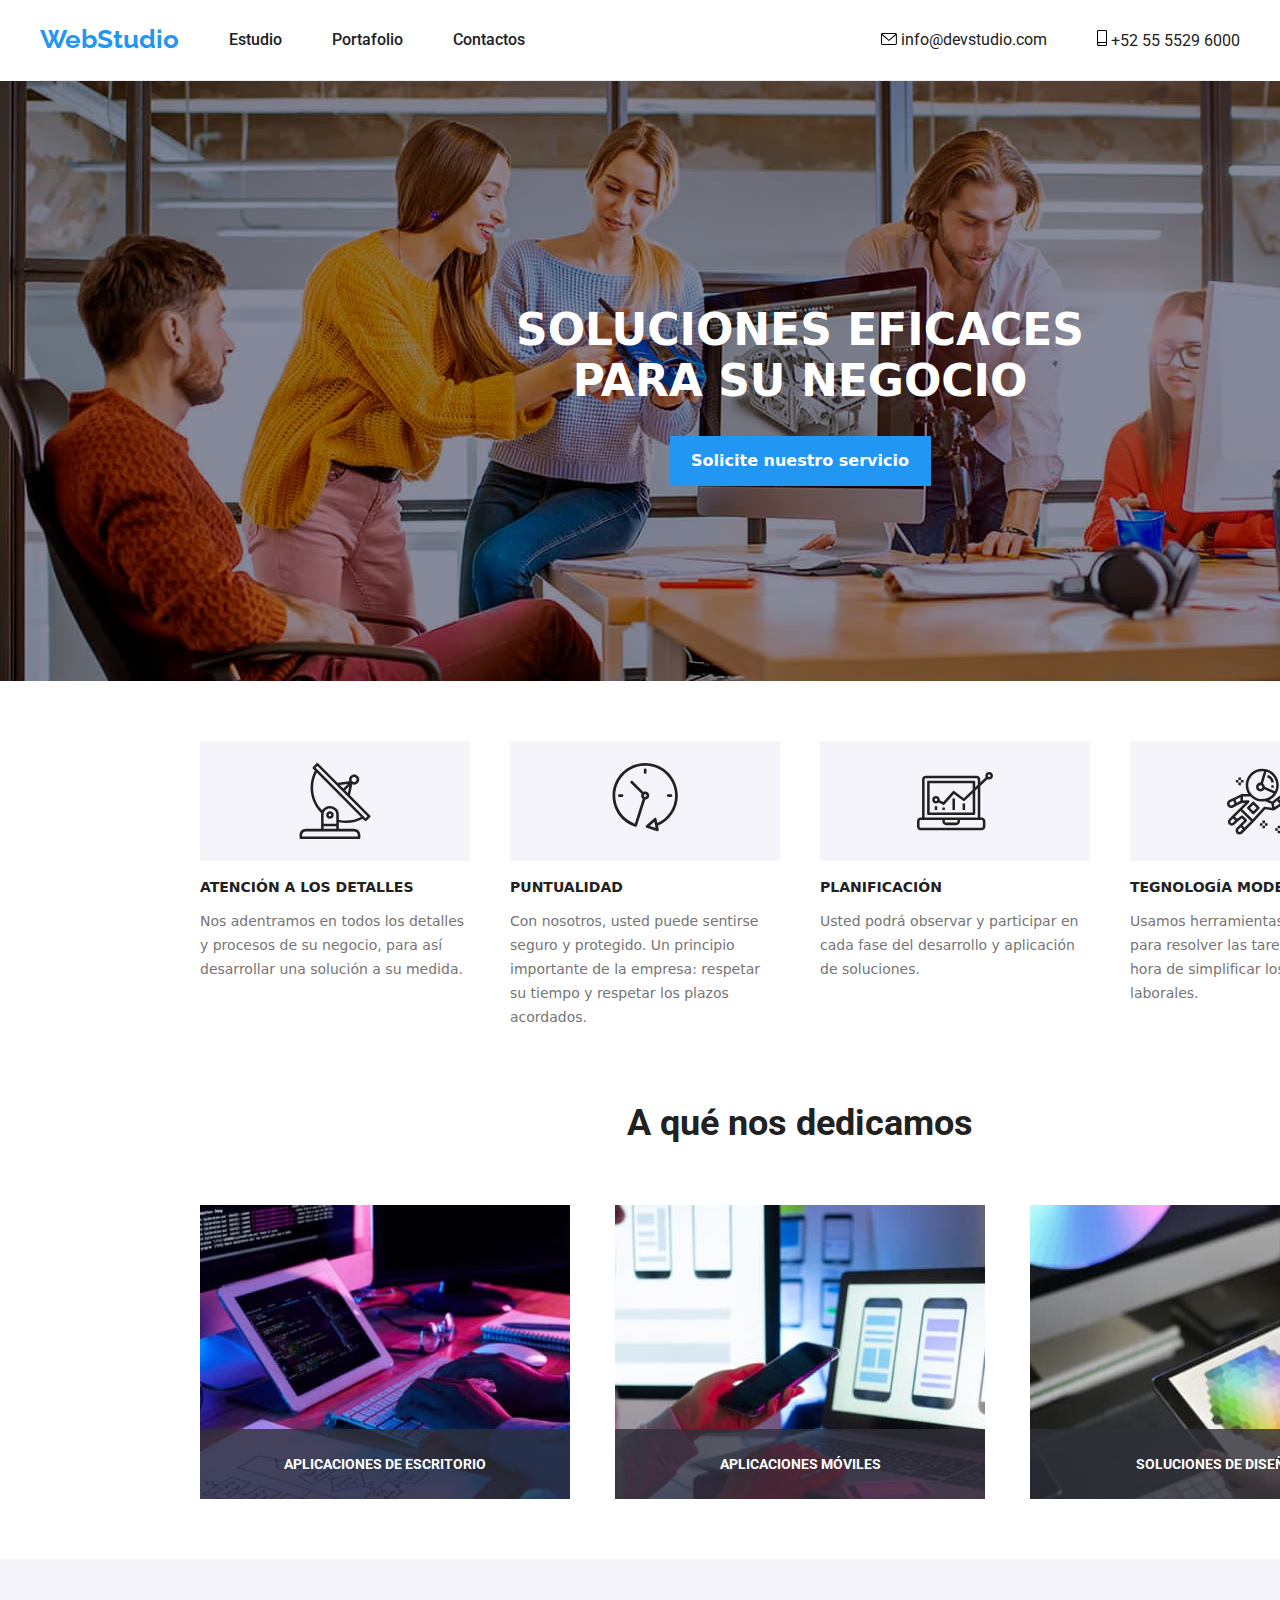
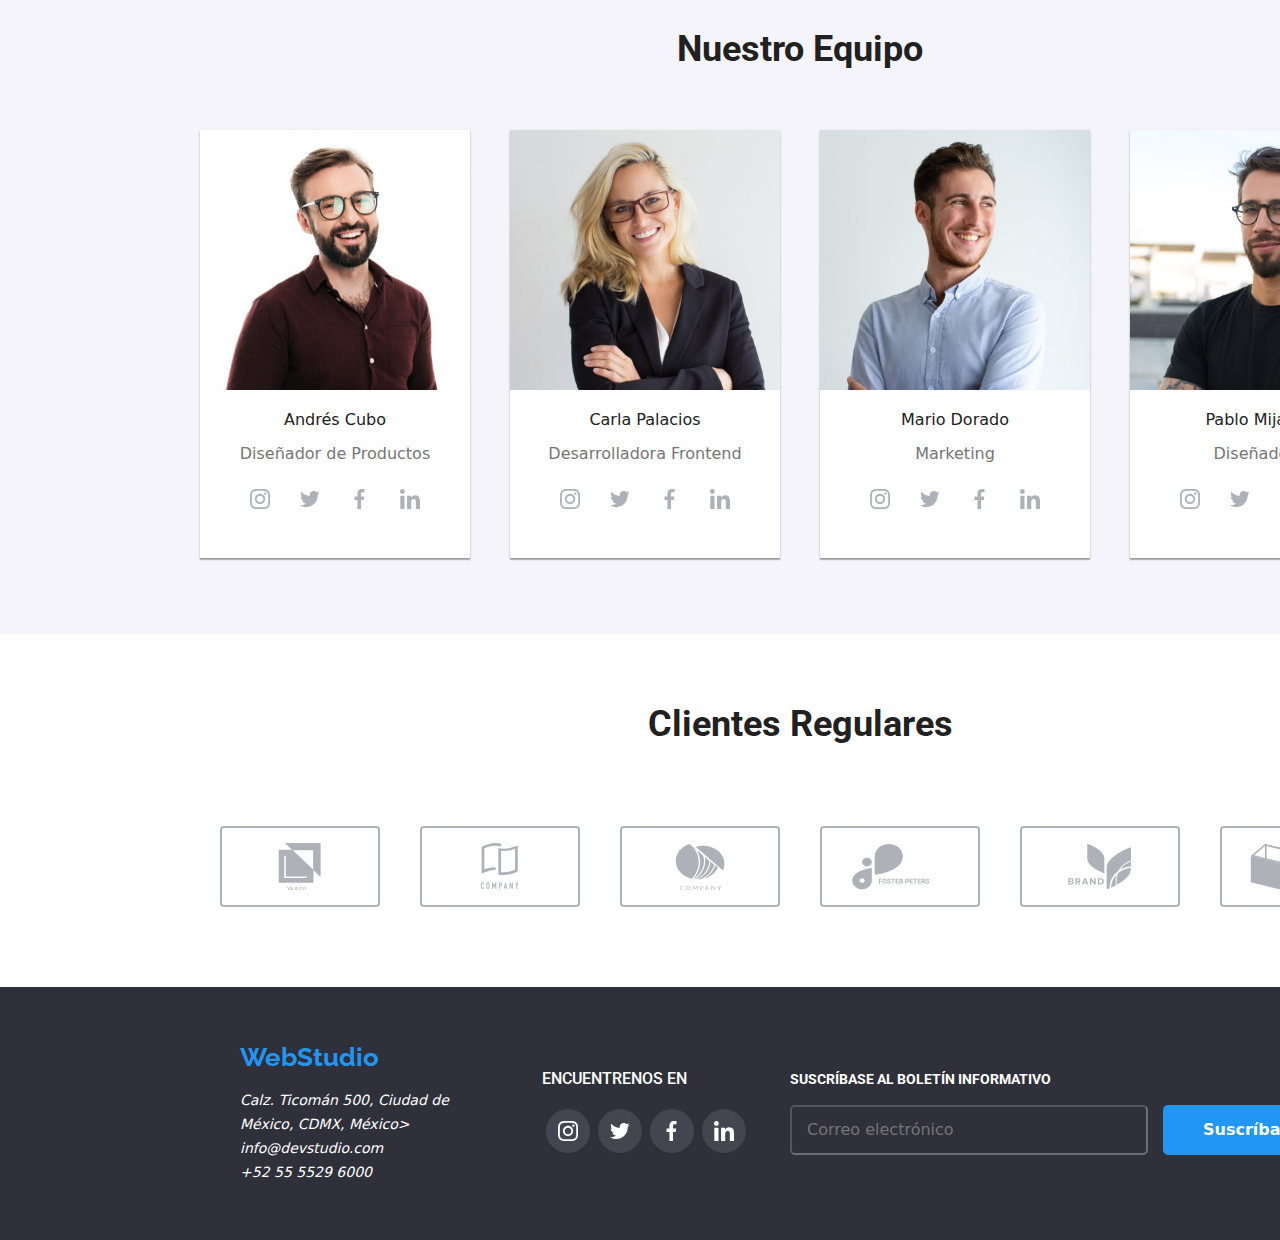
<file: index.html>
<!DOCTYPE html>
<html lang="es">

<head>
    <meta charset="UTF-8">
    <meta http-equiv="X-UA-Compatible" content="IE=edge">
    <meta name="viewport" content="width=device-width, initial-scale=1.0">
    <link rel="stylesheet" href="./css/main.min.css">
    <link rel="preconnect" href="https://fonts.gstatic.com" crossorigin>
    <link href="https://fonts.googleapis.com/css2?family=Roboto:wght@400;500;700&display=swap" rel="stylesheet">
    <link rel="preconnect" href="https://fonts.googleapis.com">
    <link rel="preconnect" href="https://fonts.gstatic.com" crossorigin>
   <link href="https://fonts.googleapis.com/css2?family=Raleway:wght@700&family=Roboto:wght@400;500;700&display=swap"
        rel="stylesheet">
    <link rel="stylesheet" href="https://cdnjs.cloudflare.com/ajax/libs/modern-normalize/1.0.0/modern-normalize.min.css">
    <title>La tarea de casa #7</title> 
</head>

<body>
    <header>
        <div class="container">
            <nav class="header-nav">
                <ul class="header-nav__list">
                    <li><a href="/header-nav" class="header-nav__logo">WebStudio</a></li>
                    <li class="header-nav__item"> <a href="./index.html"> Estudio</a></li>
                    <li class="header-nav__item"> <a href="./portafolio.html"> Portafolio</a></li>
                    <li class="header-nav__item"> <a href="/Contactos">Contactos</a></li>
                </ul>
                <ul class="header-nav__contact">
                    <li>
                        <a href="mailto:info@devstudio.com" class="header-nav__link">
                            <svg class="header-nav__icon-sobre">
                                <use xlink:href="./images/icons.svg#icon-sobre"></use></svg>
                            info@devstudio.com 
                        </a>    
                    </li>
                    <li>    
                        <a href="tel:+525555296000" class="header-nav__link"> 
                            <svg class="header-nav__icon-cel">
                                <use xlink:href="./images/icons.svg#icon-cel"></use></svg>
                            +52 55 5529 6000 </a>
                    </li>
                </ul>
            </nav>
        </div>
    </header>

    <main>
        <section class="contenedor">
            <div class="container main-principal">
                <h1 class="main-principal__title">SOLUCIONES EFICACES PARA SU NEGOCIO</h1>
                <button type="button" class="main-principal__button">
                    Solicite nuestro servicio</button>
            </div>                
        </section>

        <section class="modal">
                <div class="modal__container">
                    <form name="solicite nuestro servicio" class="modal__form">
                        <p class="modal__title">Deje sus datos, nos contactaremos con usted</p>
                        <label class="modal__label" for="input-name"> Nombre 
                            <input class="modal__input" type="text" name="nombre" id="input-name">
                            <svg class="modal__icon"> <use xlink:href="./images/icons.svg#namemodal"></use></svg>
                        </label>

                        <label class="modal__label" for="input-tel">Teléfono
                            <input class="modal__input" type="tel" name="telefono" id="input-tel"> 
                            <svg class="modal__icon"> <use xlink:href="./images/icons.svg#phonemodal"></use></svg>
                        </label>

                        <label class="modal__label" for="input-email">E-mail
                            <input class="modal__input" type="email" name="email" id="input-email"> 
                            <svg class="modal__icon"> <use xlink:href="./images/icons.svg#mailmodal"></use></svg>
                        </label>
 
                        <label for="comentarios"> Comentarios 
                            <textarea 
                                class="modal__textarea"
                                placeholder="Introduzca el texto"
                                name="comentarios" 
                                id="comentarios" 
                                cols="20" 
                                rows="5"></textarea>
                        </label>
                        <div class="modal__checkbox">
                            <input class="modal__checkboxinput" type="checkbox">
                            <label class="modal__checkboxlabel"> Estoy de acuerdo con el boletín informativo y acepto los Términos y Condiciones </label>
                        </div>
                        <div class="modal__buttonsend">
                            <input class="buttonsendmodal" type="submit" value="Enviar">
                        </div>
                    </form>
                    <a href="#" class="modal__close">X</a>
                </div>
            </div>
        </div>
        </section>

        <section>
            <div class="container">
                <ul class="list-one">
                    <li>
                        <svg class="list-one__icon"><use xlink:href="./images/icons.svg#icon-antena"></use></svg>
                        <h3 class="list-one__title"> ATENCIÓN A LOS DETALLES</h3>
                        <p class="list-one__body">Nos adentramos en todos los detalles y procesos de su negocio, para así
                            desarrollar una solución a su medida.</p>
                    </li>
                    <li>
                        <svg class="list-one__icon"><use xlink:href="./images/icons.svg#icon-reloj"></use></svg>
                        <h3 class="list-one__title">PUNTUALIDAD</h3>
                        <p class="list-one__body">Con nosotros, usted puede sentirse seguro y protegido. Un principio importante de la empresa: respetar su tiempo y respetar los plazos acordados.</p>
                    </li>
                    <li>
                        <svg class="list-one__icon"><use xlink:href="./images/icons.svg#icon-diagrama"></use></svg>
                        <h3 class="list-one__title">PLANIFICACIÓN</h3>
                        <p class="list-one__body">Usted podrá observar y participar en cada fase del desarrollo y aplicación de soluciones.</p>
                    </li>
                    <li>
                        <svg class="list-one__icon"><use xlink:href="./images/icons.svg#icon-astronauta"></use></svg>
                        <h3 class="list-one__title">TEGNOLOGÍA MODERNA</h3>
                        <p class="list-one__body">Usamos herramientas innovadoras para resolver las tareas asignadas. Es hora de simplificar los procesos laborales.</p>
                    </li>            
                </ul>
            </div>
        </section>

        <section>
            <div class="container">
                <h2 class="list-two">A qué nos dedicamos</h2>
                <ul class="list-two__child">
                    <li class="list-two__image-one">
                        <p class="list-two__title">APLICACIONES DE ESCRITORIO</p>
                    </li>
                    <li class="list-two__image-two">
                        <p class="list-two__title">APLICACIONES MÓVILES</p>
                    </li>
                    <li class="list-two__image-three">
                        <p class="list-two__title">SOLUCIONES DE DISEÑO</p>
                    </li>
                </ul>
            </div>
        </section>

        <section class="card-team">
            <div class="container">
                <h2 class="card-team__title">Nuestro Equipo</h2>
                <ul class="card-team__list">
                    <li>
                        <img src="./images/imagen4.jpg" width="270" height="260" alt="profe1" />
                        <h3 class="card-team__name">Andrés Cubo</h3>
                        <p class="card-team__job">Diseñador de Productos</p>
                        <ul class="card-team__contact">
                            <li>
                                <svg class="card-team__icon"> <use xlink:href="./images/icons.svg#icon-instagram"></use></svg>
                            </li>
                            <li>
                                <svg class="card-team__icon"> <use xlink:href="./images/icons.svg#icon-twitter"></use></svg>
                            </li>
                            <li>
                                <svg class="card-team__icon"> <use xlink:href="./images/icons.svg#icon-facebook"></use></svg>
                            </li>
                            <li>
                                <svg class="card-team__icon"> <use xlink:href="./images/icons.svg#icon-linkedin"></use></svg>
                            </li>
                        </ul>
                    </li>
                    <li>
                        <img src="./images/imagen5.jpg" width="270" height="260" alt="profe2" />
                        <h3 class="card-team__name">Carla Palacios</h3>
                        <p class="card-team__job">Desarrolladora Frontend</p>
                        <ul class="card-team__contact">
                            <li>
                                <svg class="card-team__icon"> <use xlink:href="./images/icons.svg#icon-instagram"></use></svg>
                            </li>
                            <li>
                                <svg class="card-team__icon"> <use xlink:href="./images/icons.svg#icon-twitter"></use></svg>
                            </li>
                            <li>
                                <svg class="card-team__icon"> <use xlink:href="./images/icons.svg#icon-facebook"></use></svg>
                            </li>
                            <li>
                                <svg class="card-team__icon"> <use xlink:href="./images/icons.svg#icon-linkedin"></use></svg>
                            </li>
                        </ul>
                    </li>
                    <li>
                        <img src="./images/imagen6.jpg" width="270" height="260" alt="profe2" />
                        <h3 class="card-team__name">Mario Dorado</h3>
                        <p class="card-team__job">Marketing</p>
                        <ul class="card-team__contact">
                            <li>
                                <svg class="card-team__icon"> <use xlink:href="./images/icons.svg#icon-instagram"></use></svg>
                            </li>
                            <li>
                                <svg class="card-team__icon"> <use xlink:href="./images/icons.svg#icon-twitter"></use></svg>
                            </li>
                            <li>
                                <svg class="card-team__icon"> <use xlink:href="./images/icons.svg#icon-facebook"></use></svg>
                            </li>
                            <li>
                                <svg class="card-team__icon"> <use xlink:href="./images/icons.svg#icon-linkedin"></use></svg>
                            </li>
                        </ul>
                    </li>
                    <li>
                        <img src="./images/imagen7.jpg" width="270" height="260" alt="profe2" />
                        <h3 class="card-team__name">Pablo Mijangos</h3>
                        <p class="card-team__job">Diseñador IU</p>
                        <ul class="card-team__contact">
                            <li>
                                <svg class="card-team__icon"> <use xlink:href="./images/icons.svg#icon-instagram"></use></svg>
                            </li>
                            <li>
                                <svg class="card-team__icon"> <use xlink:href="./images/icons.svg#icon-twitter"></use></svg>
                            </li>
                            <li>
                                <svg class="card-team__icon"> <use xlink:href="./images/icons.svg#icon-facebook"></use></svg>
                            </li>
                            <li>
                                <svg class="card-team__icon"> <use xlink:href="./images/icons.svg#icon-linkedin"></use></svg>
                            </li>
                        </ul>
                    </li>
                </ul>
            </div>
        </section>

        <section class="list-three">
            <div class="container">
                <h2 class="list-three__title">Clientes Regulares</h2>
                <div class="list-three__costumer">
                    <svg class="list-three__costumer1"><use xlink:href="./images/icons.svg#icon-grupologo1"></use></svg>
                    <svg class="list-three__costumer2"><use xlink:href="./images/icons.svg#icon-grupologo2"></use></svg>
                    <svg class="list-three__costumer3"><use xlink:href="./images/icons.svg#icon-grupologo3"></use></svg>
                    <svg class="list-three__costumer4"><use xlink:href="./images/icons.svg#icon-grupologo4"></use></svg>
                    <svg class="list-three__costumer5"><use xlink:href="./images/icons.svg#icon-grupologo5"></use></svg>
                    <svg class="list-three__costumer6"><use xlink:href="./images/icons.svg#icon-grupologo6"></use></svg> 
                </div>
            </div>
        </section>
    </main>

    <footer class="contenedor-pie">
        <div class="container footer">
            <div>
                <ul>
                    <li><a href="index.html" class="footer__logo">WebStudio</a></li>
                </ul>
                <address>
                    <ul>
                        <li>
                            <a class="footer__info" href="enlace google map" target="_blank" rel="noopener noreferrer">Calz. Ticomán 500, Ciudad de
                                México, CDMX, México>
                        </li>
                        <li>
                            <a class="footer__info" href="mailto:info@devstudio.com"> info@devstudio.com </a>
                        </li>
                        <li>
                            <a class="footer__info" href="tel:+525555296000"> +52 55 5529 6000 </a>
                        </il>
                    </ul>
                </address>
            </div>
            <div>
                <p class="footer__subtitle">ENCUENTRENOS EN</p>
                <ul class="footer__subtitle">
                    <li>
                        <svg class="footer__iconsocialmedia"> <use xlink:href="./images/icons.svg#icon-instagram"></use></svg>
                    </li>
                    <li>   
                        <svg class="footer__iconsocialmedia"> <use xlink:href="./images/icons.svg#icon-twitter"></use></svg>
                    </li> 
                    <li>
                        <svg class="footer__iconsocialmedia"> <use xlink:href="./images/icons.svg#icon-facebook"></use></svg>
                    </li>
                    <li>  
                        <svg class="footer__iconsocialmedia"> <use xlink:href="./images/icons.svg#icon-linkedin"></use></svg>
                    </li>
                </ul>
            </div>
            <div>
                <form name="footer-suscribe__input">
                    <div class="footer-suscribe">
                        <label class="footer-suscribe__label" for="email"> SUSCRÍBASE AL BOLETÍN INFORMATIVO </label>
                        <div class="footer-suscribe__mail">
                            <input class="footer-suscribe__input" type="email" placeholder="Correo electrónico">
                            <div class="footer-suscribe__button">
                                <input class="footer-suscribe__input-buttom" type="submit" value="Suscríbase">
                                <svg class="footer-suscribe__iconsuscribe"> <use xlink:href="./images/icons.svg#iconsuscribete"></use></svg>
                            </div>
                        </div>
                    </div>
                </form>
            </div>
        </div>
    </footer>
    
    <script src="./js/modal.js"></script>
</body>

</html>
</file>
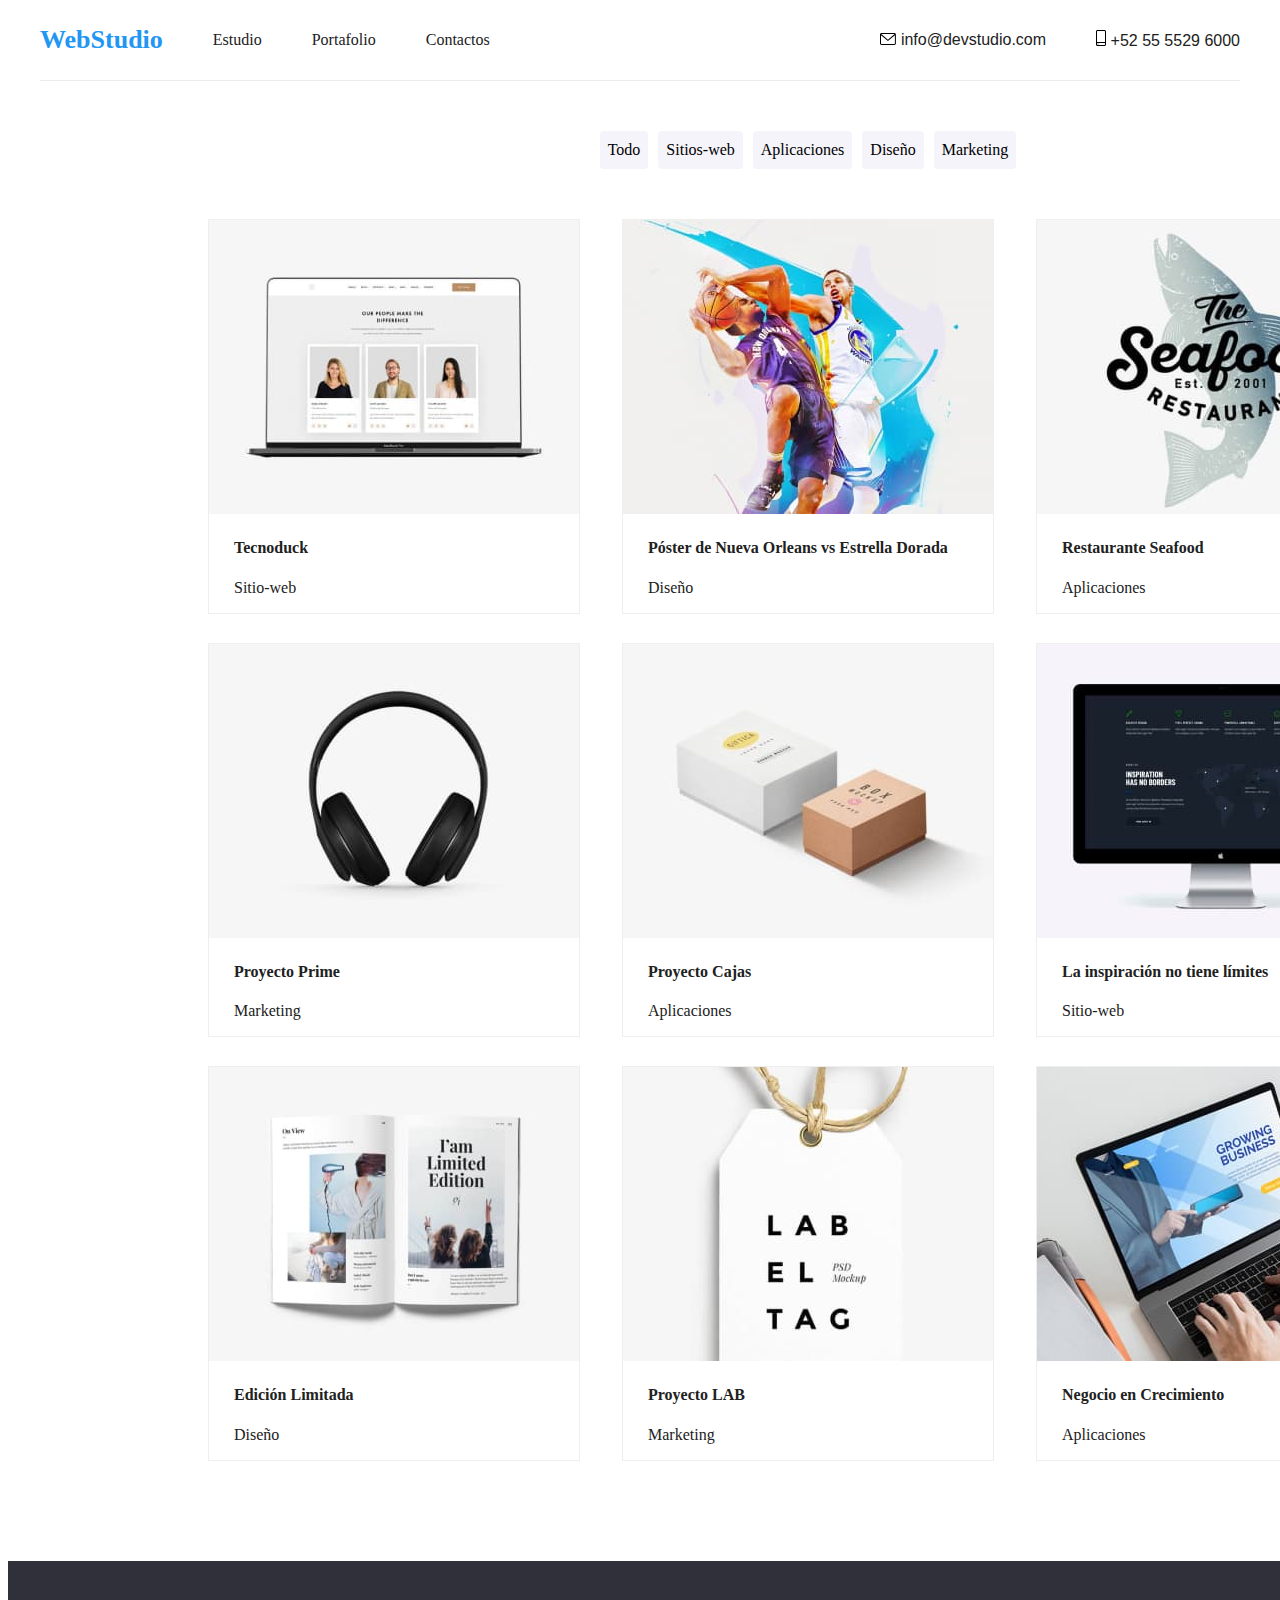
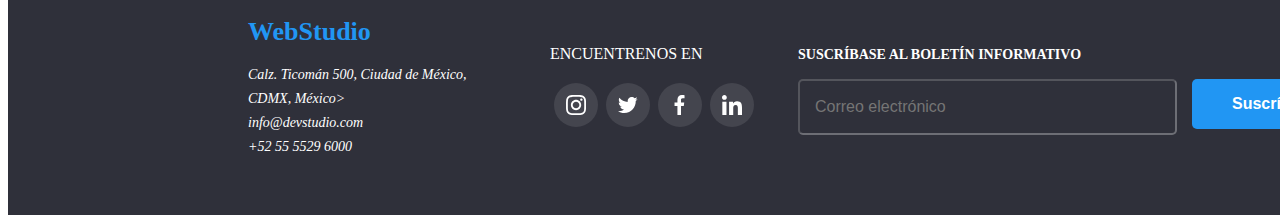
<file: portafolio.html>
<!DOCTYPE html>
<html lang="en">

<head>
    <meta charset="UTF-8">
    <meta http-equiv="X-UA-Compatible" content="IE=edge">
    <meta name="viewport" content="width=device-width, initial-scale=1.0">
    <link rel="stylesheet" href="./css/main.min.css">
    <title>La tarea de casa #7</title>
</head>

<body>
    <header>
        <div class="container">
            <nav class="header-nav">
                <ul class="header-nav__list">
                    <li><a href="/header-nav" class="header-nav__logo">WebStudio</a></li>
                    <li class="header-nav__item"> <a href="./index.html"> Estudio</a></li>
                    <li class="header-nav__item"> <a href="./portafolio.html"> Portafolio</a></li>
                    <li class="header-nav__item"> <a href="/Contactos">Contactos</a></li>
                </ul>
                <ul class="header-nav__contact">
                    <li>
                        <a href="mailto:info@devstudio.com" class="header-nav__link">
                            <svg class="header-nav__icon-sobre">
                                <use xlink:href="./images/icons.svg#icon-sobre"></use></svg>
                            info@devstudio.com 
                        </a>    
                    </li>
                    <li>    
                        <a href="tel:+525555296000" class="header-nav__link"> 
                            <svg class="header-nav__icon-cel">
                                <use xlink:href="./images/icons.svg#icon-cel"></use></svg>
                            +52 55 5529 6000 </a>
                    </li>
                </ul>
            </nav>
        </div>
    </header>

    <main >
        <section class="button-service">
            <div class="container">
                <div class="button-service__list">
                    <button class="button-service__button" type="button">Todo</button>
                    <button class="button-service__button" type="button">Sitios-web</button>
                    <button class="button-service__button" type="button">Aplicaciones</button>
                    <button class="button-service__button" type="button">Diseño</button>
                    <button class="button-service__button" type="button">Marketing</button>
                </div>
    
                <div class="card-service">
                    <div class="card-service__child">
                        <div class="card-service__image">
                            <img src="./images/imagen 2_1.jpg" width="370" height="294" alt="computador"/>
                            <div class="card-service__animation">
                                <p class="card-service__textanimation">
                                    Tecnoduck es una plataforma de distribución de coronavirus de última generación. Las compañías usan esta plataforma para el espionaje digital y los ataques a los servidores seguros de la competencia. 
                                </p>
                            </div>                    
                        </div>
                        <h4 class="card-service__title">Tecnoduck</h4>
                        <p class="card-service__subtitle">Sitio-web</p>
                    </div>
                    <div class="card-service__child">
                        <div class="card-service__image">
                            <img src="./images/imagen 2_2.jpg" width="370" height="294" alt="computador" />
                            <div class="card-service__animation">
                                <p class="card-service__textanimation">
                                    Lorem ipsum dolor sit amet consectetur adipisicing elit. Non, molestias magnam. Vero iure dicta beatae iusto tempore et voluptate ea deleniti dolorum fuga corrupti quod, dolores blanditiis saepe odio veniam
                                </p>
                            </div> 
                        </div> 
                        <h4 class="card-service__title">Póster de Nueva Orleans vs Estrella Dorada</h4>
                        <p class="card-service__subtitle">Diseño</p>
                    </div>
                    <div class="card-service__child">
                        <div class="card-service__image">
                            <img src="./images/imagen 2_3.jpg" width="370" height="294" alt="computador" />
                            <div class="card-service__animation">
                                <p class="card-service__textanimation">
                                    Lorem ipsum dolor sit amet consectetur adipisicing elit. Non, molestias magnam. Vero iure dicta beatae iusto tempore et voluptate ea deleniti dolorum fuga corrupti quod, dolores blanditiis saepe odio veniam
                                </p>
                            </div> 
                        </div>
                        <h4 class="card-service__title">Restaurante Seafood</h4>
                        <p class="card-service__subtitle">Aplicaciones</p>
                    </div>
                    <div class="card-service__child">
                        <div class="card-service__image">
                            <img src="./images/imagen 2_4.jpg" width="370" height="294" alt="computador" />
                            <div class="card-service__animation">
                                <p class="card-service__textanimation">
                                    Lorem ipsum dolor sit amet consectetur adipisicing elit. Non, molestias magnam. Vero iure dicta beatae iusto tempore et voluptate ea deleniti dolorum fuga corrupti quod, dolores blanditiis saepe odio veniam
                                </p>
                            </div> 
                        </div>
                        <h4 class="card-service__title">Proyecto Prime</h4>
                        <p class="card-service__subtitle">Marketing</p>
                     </div>
                    <div class="card-service__child">
                        <div class="card-service__image">
                            <img src="./images/imagen 2_5.jpg" width="370" height="294" alt="computador" />
                            <div class="card-service__animation">
                                <p class="card-service__textanimation">
                                    Lorem ipsum dolor sit amet consectetur adipisicing elit. Non, molestias magnam. Vero iure dicta beatae iusto tempore et voluptate ea deleniti dolorum fuga corrupti quod, dolores blanditiis saepe odio veniam
                                </p>
                            </div> 
                        </div>
                        <h4 class="card-service__title">Proyecto Cajas</h4>
                        <p class="card-service__subtitle">Aplicaciones</p>
                    </div>
                    <div class="card-service__child">
                        <div class="card-service__image">
                            <img src="./images/imagen 2_6.jpg" width="370" height="294" alt="computador" />
                            <div class="card-service__animation">
                                <p class="card-service__textanimation">
                                    Lorem ipsum dolor sit amet consectetur adipisicing elit. Non, molestias magnam. Vero iure dicta beatae iusto tempore et voluptate ea deleniti dolorum fuga corrupti quod, dolores blanditiis saepe odio veniam
                                </p>
                            </div> 
                        </div>
                        <h4 class="card-service__title">La inspiración no tiene límites</h4>
                        <p class="card-service__subtitle">Sitio-web</p>
                    </div>
                    <div class="card-service__child">
                        <div class="card-service__image">
                            <img src="./images/imagen 2_7.jpg" width="370" height="294" alt="computador" />
                            <div class="card-service__animation">
                                <p class="card-service__textanimation">
                                    Lorem ipsum dolor sit amet consectetur adipisicing elit. Non, molestias magnam. Vero iure dicta beatae iusto tempore et voluptate ea deleniti dolorum fuga corrupti quod, dolores blanditiis saepe odio veniam
                                </p>
                            </div> 
                        </div>    
                        <h4 class="card-service__title">Edición Limitada</h4>
                        <p class="card-service__subtitle">Diseño</p>
                    </div>
                    <div class="card-service__child">
                        <div class="card-service__image">
                            <img src="./images/imagen 2_8.jpg" width="370" height="294" alt="computador" />
                            <div class="card-service__animation">
                                <p class="card-service__textanimation">
                                    Lorem ipsum dolor sit amet consectetur adipisicing elit. Non, molestias magnam. Vero iure dicta beatae iusto tempore et voluptate ea deleniti dolorum fuga corrupti quod, dolores blanditiis saepe odio veniam
                                </p>
                            </div> 
                        </div>
                        <h4 class="card-service__title">Proyecto LAB</h4>
                        <p class="card-service__subtitle">Marketing</p>
                    </div>
                    <div class="card-service__child">
                        <div class="card-service__image">
                            <img src="./images/imagen 2_9.jpg" width="370" height="294" alt="computador" />
                            <div class="card-service__animation">
                                <p class="card-service__textanimation">
                                    Lorem ipsum dolor sit amet consectetur adipisicing elit. Non, molestias magnam. Vero iure dicta beatae iusto tempore et voluptate ea deleniti dolorum fuga corrupti quod, dolores blanditiis saepe odio veniam
                                </p>
                            </div> 
                        </div>
                        <h4 class="card-service__title">Negocio en Crecimiento</h4>
                        <p class="card-service__subtitle">Aplicaciones</p>
                    </div>
                </div>
            </div>
        </section>
    </main>

    <footer class="contenedor-pie">
        <div class="container footer">
            <div>
                <ul>
                    <li><a href="index.html" class="footer__logo">WebStudio</a></li>
                </ul>
                <address>
                    <ul>
                        <li>
                            <a class="footer__info" href="enlace google map" target="_blank" rel="noopener noreferrer">Calz. Ticomán 500, Ciudad de
                                México, CDMX, México>
                        </li>
                        <li>
                            <a class="footer__info" href="mailto:info@devstudio.com"> info@devstudio.com </a>
                        </li>
                        <li>
                            <a class="footer__info" href="tel:+525555296000"> +52 55 5529 6000 </a>
                        </il>
                    </ul>
                </address>
            </div>
            <div>
                <p class="footer__subtitle">ENCUENTRENOS EN</p>
                <ul class="footer__subtitle">
                    <li>
                        <svg class="footer__iconsocialmedia"> <use xlink:href="./images/icons.svg#icon-instagram"></use></svg>
                    </li>
                    <li>   
                        <svg class="footer__iconsocialmedia"> <use xlink:href="./images/icons.svg#icon-twitter"></use></svg>
                    </li> 
                    <li>
                        <svg class="footer__iconsocialmedia"> <use xlink:href="./images/icons.svg#icon-facebook"></use></svg>
                    </li>
                    <li>  
                        <svg class="footer__iconsocialmedia"> <use xlink:href="./images/icons.svg#icon-linkedin"></use></svg>
                    </li>
                </ul>
            </div>
            <div>
                <form name="footer-suscribe__input">
                    <div class="footer-suscribe">
                        <label class="footer-suscribe__label" for="email"> SUSCRÍBASE AL BOLETÍN INFORMATIVO </label>
                        <div class="footer-suscribe__mail">
                            <input class="footer-suscribe__input" type="email" placeholder="Correo electrónico">
                            <div class="footer-suscribe__button">
                                <input class="footer-suscribe__input-buttom" type="submit" value="Suscríbase">
                                <svg class="footer-suscribe__iconsuscribe"> <use xlink:href="./images/icons.svg#iconsuscribete"></use></svg>
                            </div>
                        </div>
                    </div>
                </form>
            </div>
        </div>
    </footer>
</body>

</html>
</file>
<file: css/main.min.css>
/* section-commons */
section {
  margin: 0 auto;
}

ul {
  list-style: none;
}

a {
  text-decoration: none;
  color: #212121;
}

a:hover {
  color: #2196F3;
}

section {
  width: 1600px;
}

body {
  font-family: "Roboto", "sans-serif";
  color: #212121;
}

label {
  font-family: "Roboto", "sans-serif";
  font-size: 12px;
  font-weight: 400;
  color: rgb(117, 117, 117);
}

/* section-container */
.container {
  width: 1200px;
  margin: 0 auto;
}

.contenedor {
  background-image: url(../images/Imagen.jpg);
  margin: 0 auto;
}

.contenedor-pie {
  background-color: #2f303a;
  width: 1600px;
  display: flex;
  justify-content: flex-start;
  align-items: center;
  margin: 0 auto;
}

/* /section-modal*/
.modal {
  position: fixed;
  top: 0;
  left: 0;
  right: 0;
  bottom: 0;
  display: flex;
  width: 100vw;
  height: 100vw;
  background-color: rgba(0, 0, 0, 0.2);
  margin: auto;
  opacity: 0;
  pointer-events: none;
}
.modal--show {
  opacity: 1;
  pointer-events: unset;
  transition: opacity 0.6s;
}
.modal__container {
  display: flex;
  justify-content: flex-end;
  width: 528px;
  height: 581px;
  background-color: white;
  box-shadow: 0px 2px 1px 0px rgba(0, 0, 0, 0.2), 0px 1px 1px 0px rgba(0, 0, 0, 0.14), 0px 1px 3px 0px rgba(0, 0, 0, 0.12);
  border-radius: 10px;
  margin: auto;
}
.modal__form {
  display: grid;
  padding: 40px;
  font-family: "Roboto", sans-serif;
}
.modal__title {
  font-family: "Roboto", sans-serif;
  font-size: 20px;
  font-weight: 700;
  text-align: center;
}
.modal__label {
  position: relative;
}
.modal__input {
  border: 1px solid rgba(33, 33, 33, 0.2);
  width: 448px;
  height: 40px;
  border-radius: 4px;
  outline: none;
  display: block;
  padding-left: 40px;
}
.modal__input:hover {
  border: 1px solid rgb(33, 150, 243);
}
.modal__input:focus {
  border: 1px solid rgb(33, 150, 243);
}
.modal__icon {
  width: 18px;
  height: 18px;
  position: absolute;
  display: block;
  top: 25px;
  left: 10px;
  fill: rgb(33, 33, 33);
}
.modal__textarea {
  border: 1px solid rgba(33, 33, 33, 0.2);
  width: 448px;
  height: 120px;
  border-radius: 4px;
  outline: none;
  padding: 10px;
}
.modal__textarea:hover {
  border: 1px solid rgb(33, 150, 243);
  outline: none;
}
.modal__textarea:focus {
  border: 1px solid rgb(33, 150, 243);
  outline: none;
}
.modal__textarea::-moz-placeholder {
  color: rgb(117, 117, 117);
}
.modal__textarea::placeholder {
  color: rgb(117, 117, 117);
}
.modal__checkbox {
  display: flex;
  padding-left: 10px;
}
.modal__checkboxinput {
  height: 16px;
  width: 16px;
  display: flex;
  border: 1px solid rgb(117, 117, 117);
  border-radius: 2px;
  padding-left: 10px;
  position: relative;
}
.modal__checkboxinput:checked::before {
  position: absolute;
  left: 0px;
  top: 0px;
  content: url(../images/iconcheck.svg);
  background-color: #2196F3;
  fill: #AFB1B8;
  width: 14px;
  height: 14px;
  border-radius: 4px;
  padding: 0px;
  margin: 0;
  display: flex;
  align-items: center;
  justify-content: center;
}
.modal__checkboxlabel {
  font-size: 14px;
  line-height: 24px;
  font-weight: 400;
  color: rgb(117, 117, 117);
  text-align: left;
  padding-left: 10px;
}
.modal__buttonsend {
  display: flex;
  justify-content: center;
}
.modal__close {
  background-color: white;
  font-weight: 500;
  border: 1px solid rgba(0, 0, 0, 0.1);
  color: #212121;
  margin: 20px;
  width: 30px;
  height: 30px;
  border-radius: 20px;
  display: flex;
  align-items: center;
  justify-content: center;
  padding: 0;
  position: absolute;
  transition: cubic-bezier(0.4, 0, 0.2, 1);
}

.modal__input:hover + .modal__icon,
.modal__input:focus + .modal__icon {
  fill: #2196F3;
}

.buttonsendmodal {
  background-color: #2196F3;
  color: white;
  font-size: 16px;
  width: 200px;
  height: 50px;
  cursor: pointer;
  border: none;
  border-radius: 5px;
}
.buttonsendmodal:hover {
  box-shadow: 0px 4px 4px 0px rgba(0, 0, 0, 0.15);
  cursor: pointer;
}

/* section-header */
.header-nav {
  display: flex;
  font-family: "Roboto", sans-serif;
  justify-content: space-between;
  margin-top: 25px;
  border-bottom: 1px solid rgb(236, 236, 236);
}
.header-nav__list {
  display: flex;
  margin: 0;
  padding: 0;
  align-items: center;
  gap: 50px;
}
.header-nav__list li {
  padding-bottom: 25px;
}
.header-nav__logo {
  font-family: "Raleway", "sans-serif";
  font-size: 26px;
  font-weight: 700;
  color: #2196F3;
  text-decoration: none;
}
.header-nav__item {
  font-family: "Roboto", "sans-serif";
  font-style: normal;
  font-size: 14x;
  font-weight: 500;
  text-decoration: none;
  color: #212121;
  position: relative;
}
.header-nav__item:hover {
  color: #2196F3;
}
.header-nav__item:hover::after {
  position: absolute;
  border: 2px solid #2196F3;
  border-radius: 10px;
  width: 100%;
  left: 0;
  bottom: 0px;
  content: " ";
}
.header-nav__item:focus {
  color: #2196F3;
}
.header-nav__contact {
  display: flex;
  margin: 0;
  padding: 0;
  align-items: center;
  gap: 50px;
}
.header-nav__contact li {
  padding-bottom: 25px;
}
.header-nav__contact li a:hover .header-nav__icon-sobre {
  fill: #2196F3;
}
.header-nav__contact li a:hover .header-nav__icon-cel {
  fill: #2196F3;
}
.header-nav__link {
  text-decoration: none;
  color: #212121;
}
.header-nav__link:hover {
  color: #2196F3;
}
.header-nav__icon-sobre {
  width: 16px;
  height: 12px;
}
.header-nav__icon-cel {
  width: 10px;
  height: 16px;
}

/* /section-main-principal */
.main-principal {
  height: 600px;
  display: flex;
  align-items: center;
  flex-direction: column;
  justify-content: center;
}
.main-principal__title {
  font-size: 44px;
  font-weight: 900;
  color: #ffffff;
  text-align: center;
  width: 696px;
}
.main-principal__button {
  font-size: 16px;
  font-weight: 700;
  color: #ffffff;
  background-color: #2196F3;
  cursor: pointer;
  width: 261px;
  height: 50px;
  border: none;
}
.main-principal__button:hover {
  box-shadow: 0px 4px 4px 0px rgba(0, 0, 0, 0.15);
}

/* /section-main-principal */
/* /section-list-one */
.list-one {
  display: flex;
  text-align: left;
  justify-content: space-between;
  align-items: flex-start;
  padding: 0;
  margin-top: 60px;
}
.list-one li {
  width: 270px;
}
.list-one li svg {
  background-color: #F5F4FA;
  width: 270px;
  height: 120px;
  padding: 22px;
  gap: 50px;
  justify-content: center;
}
.list-one svg {
  width: 70px;
  height: 70px;
  fill: #212121;
}
.list-one__title {
  font-size: 14px;
  font-weight: 700;
  color: #212121;
}
.list-one__body {
  font-size: 14px;
  font-weight: 400;
  color: #757575;
  line-height: 24px;
}

/* /section-list-one */
/* /section-list-two */
.list-two {
  font-family: "Roboto", "sans-serif";
  font-size: 36px;
  font-weight: 700;
  color: #212121;
  text-align: center;
  margin-top: 60px;
  margin-bottom: 60px;
}
.list-two__child {
  display: flex;
  justify-content: space-between;
  padding: 0;
  margin-bottom: 60px;
}
.list-two__title {
  font-family: "Roboto", "sans-serif";
  font-size: 14px;
  font-weight: 700;
  text-align: center;
  background-color: rgba(47, 48, 58, 0.8);
  width: 370px;
  height: 70px;
  color: #ffffff;
  display: flex;
  align-items: center;
  justify-content: center;
  margin: 0;
}
.list-two__image-one {
  background-image: url(../images/imagen1.jpg);
  width: 370px;
  height: 294px;
  display: flex;
  flex-direction: column;
  justify-content: flex-end;
}
.list-two__image-two {
  background-image: url(../images/imagen2.jpg);
  width: 370px;
  height: 294px;
  display: flex;
  flex-direction: column;
  justify-content: flex-end;
}
.list-two__image-three {
  background-image: url(../images/imagen3.jpg);
  width: 370px;
  height: 294px;
  display: flex;
  flex-direction: column;
  justify-content: flex-end;
}

/* /section-list-two */
/* /section-card-team */
.card-team {
  background-color: #F5F4FA;
  padding-top: 10px;
  padding-bottom: 60px;
}
.card-team__title {
  font-family: "Roboto", "sans-serif";
  font-size: 36px;
  font-weight: 700;
  color: #212121;
  text-align: center;
  margin-top: 60px;
  margin-bottom: 60px;
}
.card-team__list {
  display: flex;
  justify-content: space-between;
  padding: 0;
}
.card-team__list li {
  background-color: #ffffff;
  width: 270px;
  height: 428px;
  box-shadow: 0px 1px 3px rgba(0, 0, 0, 0.12), 0px 1px 1px rgba(0, 0, 0, 0.14), 0px 2px 1px rgba(0, 0, 0, 0.2);
}
.card-team__name {
  font-size: 16px;
  font-weight: 500;
  color: #212121;
  text-align: center;
}
.card-team__job {
  font-size: 16px;
  font-weight: 400;
  color: #757575;
  display: flex;
  justify-content: center;
  text-align: center;
}
.card-team__contact {
  display: flex;
  gap: 10px;
  cursor: pointer;
}
.card-team__contact li {
  width: 40px;
  height: 40px;
  text-align: center;
  box-shadow: none;
  border-radius: 20px;
  display: flex;
  justify-content: center;
  align-items: center;
  cursor: pointer;
}
.card-team__contact li:hover {
  background-color: #2196F3;
}
.card-team__icon {
  fill: rgb(175, 177, 184);
  width: 20px;
  height: 20px;
  cursor: pointer;
}
.card-team__icon:hover {
  fill: #ffffff;
}

/* /section-card-team */
/* /section-list-three */
.list-three {
  padding-top: 10px;
  padding-bottom: 60px;
}
.list-three__title {
  font-family: "Roboto", "sans-serif";
  font-size: 36px;
  font-weight: 700;
  color: #212121;
  text-align: center;
  margin-top: 60px;
  margin-bottom: 60px;
}
.list-three__costumer {
  display: flex;
  justify-content: space-between;
}
.list-three__costumer svg {
  border: #AFB1B8 2px solid;
  width: 170px;
  height: 81px;
  padding: 15px;
  margin: 20px;
  border-radius: 4px;
  justify-content: space-between;
}
.list-three__costumer svg:hover {
  fill: #2196F3;
  border: #2196F3 2px solid;
}
.list-three__costumer1 {
  width: 41px;
  height: 43, 7px;
  fill: #AFB1B8;
}
.list-three__costumer2 {
  width: 40px;
  height: 52px;
  fill: #AFB1B8;
}
.list-three__costumer3 {
  width: 43px;
  height: 41px;
  fill: #AFB1B8;
}
.list-three__costumer4 {
  width: 84px;
  height: 40px;
  fill: #AFB1B8;
}
.list-three__costumer5 {
  width: 62px;
  height: 45px;
  fill: #AFB1B8;
}
.list-three__costumer6 {
  width: 93px;
  height: 46px;
  fill: #AFB1B8;
}

/* /section-list-three */
/* /section-button-service */
.button-service {
  display: grid;
  justify-items: center;
  margin-top: 50px;
  margin-bottom: 50px;
}
.button-service__list {
  display: flex;
  color: #212121;
  justify-content: center;
  gap: 10px;
}
.button-service__button {
  background-color: #f5f4fa;
  font-size: 16px;
  font-weight: 500;
  font-family: "Roboto", "sans-serif";
  height: 38px;
  padding: 8px;
  gap: 8px;
  border: none;
  cursor: pointer;
  border-radius: 4px;
}
.button-service__button:hover {
  font-size: 16px;
  font-family: "Roboto", "sans-serif";
  font-size: 16px;
  font-weight: 500;
  background-color: #2196F3;
  color: #ffffff;
  cursor: pointer;
  box-shadow: 0px 3px 1px rgba(0, 0, 0, 0.1), 0px 1px 2px rgba(0, 0, 0, 0.08), 0px 2px 2px rgba(0, 0, 0, 0.12);
  border-radius: 4px;
}

/* /section-button-service */
/* /section-card-service */
.card-service {
  display: flex;
  flex-wrap: wrap;
  justify-content: space-between;
  gap: 29px;
  margin-top: 50px;
  margin-bottom: 50px;
}
.card-service:hover {
  box-shadow: 1px 4px 6px 0px rgba(0, 0, 0, 0.16), 0px 4px 4px 0px rgba(0, 0, 0, 0.06), 0px 1px 1px 0px rgba(0, 0, 0, 0.12);
}
.card-service__child {
  width: 370px;
  border: #EEEEEE 1px solid;
  cursor: pointer;
  align-items: center;
}
.card-service__child:hover .card-service__animation {
  transform: translateY(0%);
  box-shadow: none;
}
.card-service__child img:hover {
  box-shadow: none;
}
.card-service__image {
  position: relative;
  overflow: hidden;
}
.card-service__image:hover {
  box-shadow: none;
}
.card-service__animation {
  position: absolute;
  display: flex;
  align-items: center;
  top: 0;
  width: 370px;
  height: 294px;
  background-color: rgba(33, 150, 243, 0.9);
  margin: 0;
  transform: translateY(105%);
  transition: transform 250ms ease;
  transition-timing-function: cubic-bezier(0.4, 0, 0.2, 1);
}
.card-service__textanimation {
  color: white;
  font-size: 18px;
  font-weight: 400;
  line-height: 28px;
  width: 322px;
  height: 168px;
  margin: 25px;
}
.card-service__textanimation:hover {
  box-shadow: none;
}
.card-service__title {
  margin-left: 25px;
  box-shadow: none;
}
.card-service__title:hover {
  box-shadow: none;
}
.card-service__subtitle {
  margin-left: 25px;
}
.card-service__subtitle:hover {
  box-shadow: none;
}

/* /section-card-service */
.footer {
  display: flex;
  justify-content: flex-start;
  align-items: center;
  padding-top: 40px;
  padding-bottom: 40px;
}
.footer__logo {
  font-family: "Raleway", "sans-serif";
  font-size: 26px;
  font-weight: 700;
  color: #2196F3;
  text-decoration: none;
}
.footer__info {
  font-size: 14px;
  line-height: 24px;
  color: #ffffff;
  text-decoration: none;
}
.footer__subtitle {
  display: flex;
  align-items: center;
  padding: 0;
  font-family: "Roboto", "sans-serif";
  font-style: normal;
  font-size: 14x;
  font-weight: 500;
  text-decoration: none;
  color: #ffffff;
  margin-left: 40px;
}
.footer__subtitle li {
  background-color: rgba(255, 255, 255, 0.1);
  width: 44px;
  height: 44px;
  margin: 4px;
  border-radius: 25px;
  display: flex;
  justify-content: center;
  align-items: center;
}
.footer__subtitle:hover {
  background-color: #2196F3;
}
.footer__iconsocialmedia {
  width: 20px;
  height: 20px;
  fill: #ffffff;
  cursor: pointer;
}

.footer-suscribe {
  width: 570px;
  height: 86px;
  margin: 40px;
}
.footer-suscribe__input {
  width: 358px;
  height: 50px;
  border-color: rgba(255, 255, 255, 0.3);
  background-color: rgba(33, 150, 243, 0);
  padding-left: 15px;
  outline: none;
  font-size: 16px;
  font-weight: 400;
  border-radius: 5px;
}
.footer-suscribe__label {
  color: #ffffff;
  font-size: 14px;
  font-weight: 700;
}
.footer-suscribe__mail {
  display: flex;
  margin-top: 16px;
}
.footer-suscribe__button {
  position: relative;
  margin-left: 15px;
}
.footer-suscribe__input-buttom {
  width: 200px;
  height: 50px;
  background-color: #2196F3;
  color: #ffffff;
  border: none;
  border-radius: 5px;
  font-size: 16px;
  font-weight: 700;
  position: absolute;
  text-align: left;
  padding-left: 40px;
}
.footer-suscribe__input-buttom:hover {
  box-shadow: 0px 4px 4px 0px rgba(0, 0, 0, 0.15);
  cursor: pointer;
}
.footer-suscribe__iconsuscribe {
  fill: #ffffff;
  width: 24px;
  height: 24px;
  position: absolute;
  top: 15px;
  left: 140px;
}/*# sourceMappingURL=main.min.css.map */
</file>
